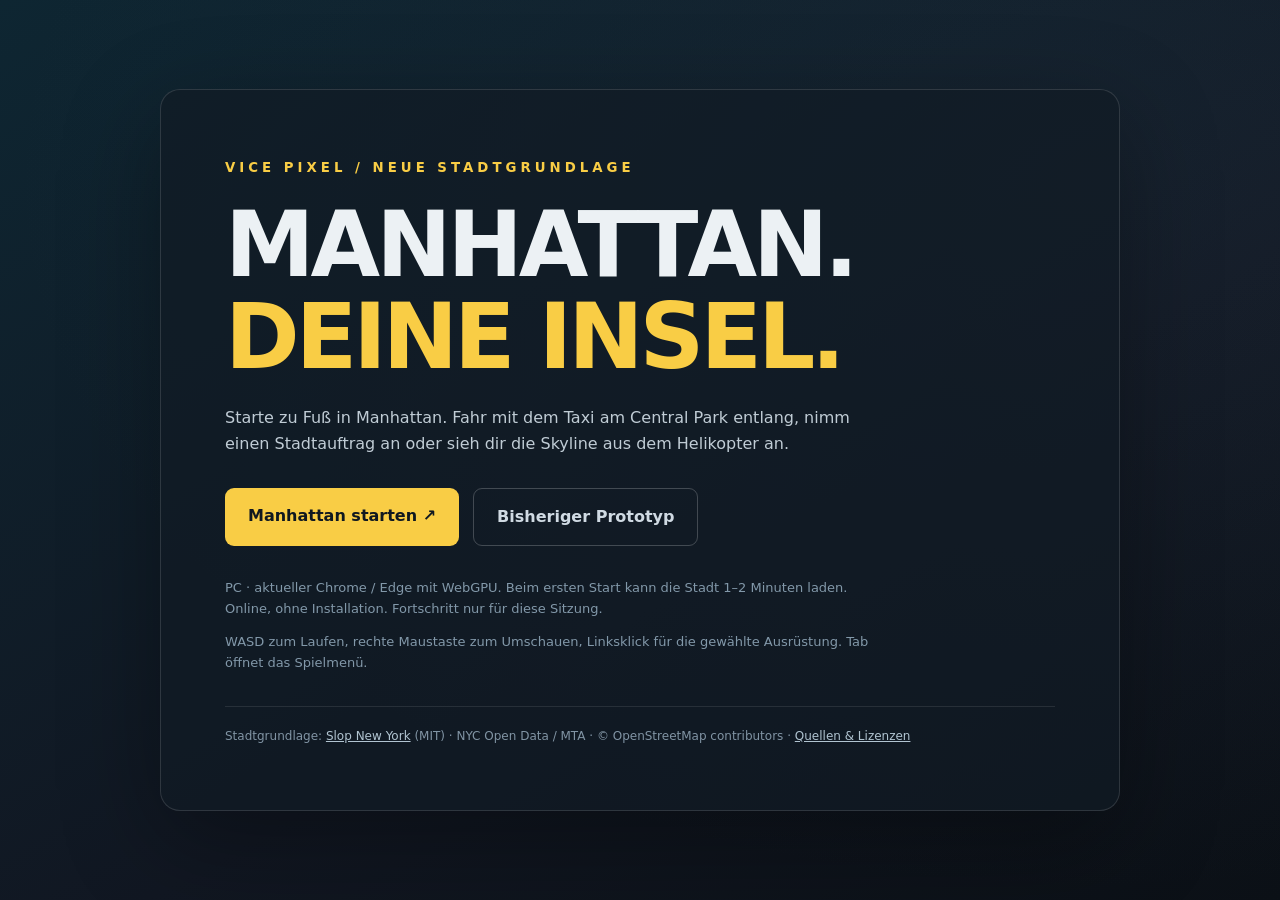
<file: index.html>
<!DOCTYPE html><html lang="de"><meta charset="utf-8"><meta http-equiv="refresh" content="0;url=./gta_vice_cartel_3d.html"><title>Vice Pixel</title><body style="background:#090d20;color:white;font:20px system-ui"><a style="color:#7fffd4" href="./gta_vice_cartel_3d.html">VICE PIXEL starten</a></body></html>
</file>
